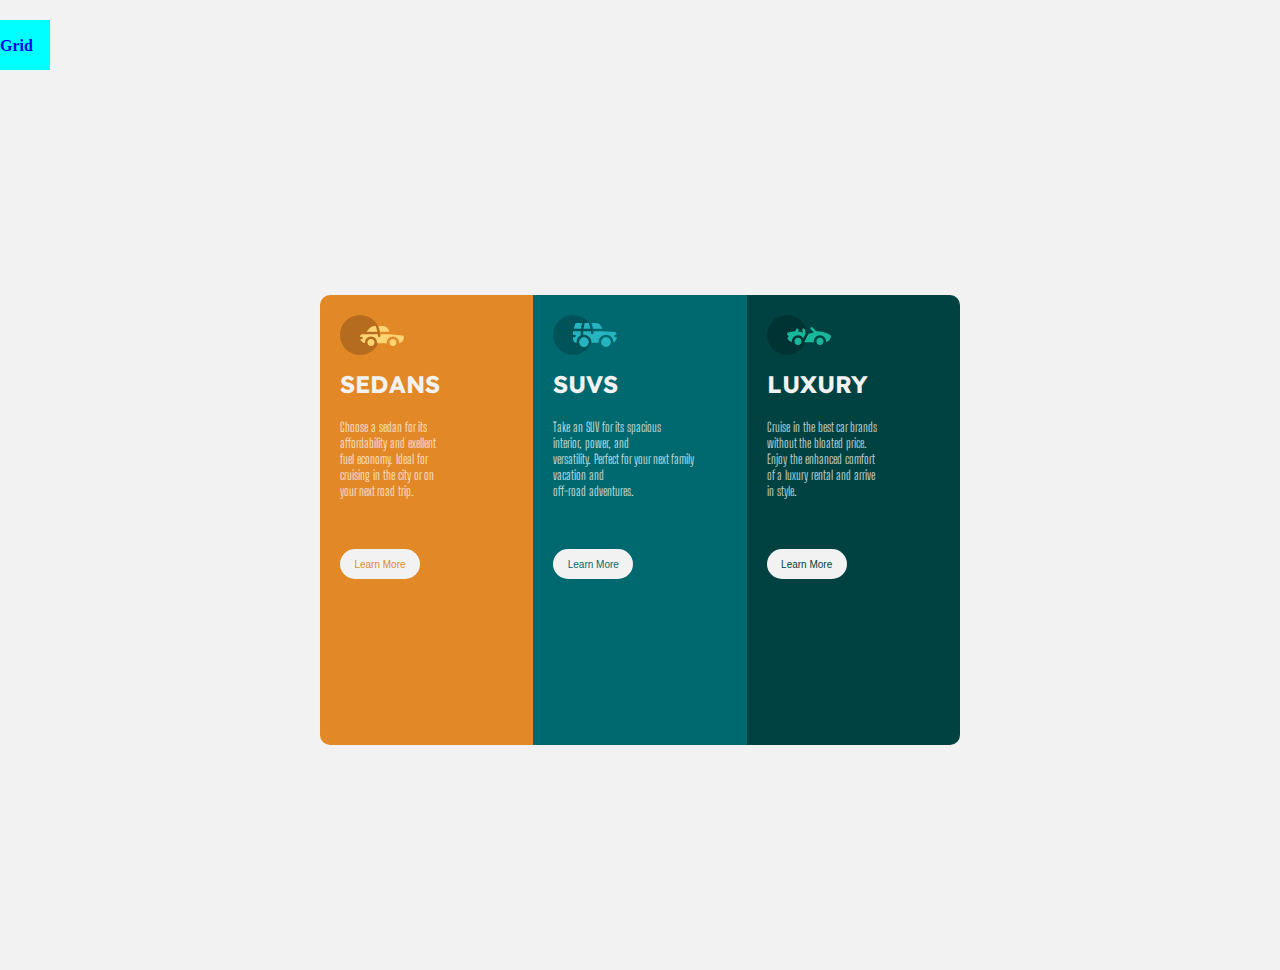
<file: index.html>
<!DOCTYPE html>
<html lang="en">
  <head>
    <meta charset="UTF-8" />
    <meta http-equiv="X-UA-Compatible" content="IE=edge" />
    <meta name="viewport" content="width=F, initial-scale=1.0" />
    <title>Flex-Box</title>
    <link rel="shortcut icon" type="images/png" href="images/favicon-32x32.png">
    <link rel="preconnect" href="https://fonts.googleapis.com">
    <link rel="preconnect" href="https://fonts.gstatic.com" crossorigin>
    <link href="https://fonts.googleapis.com/css2?family=Big+Shoulders+Display:wght@300;700&display=swap" rel="stylesheet">
    <link rel="preconnect" href="https://fonts.googleapis.com">
    <link rel="preconnect" href="https://fonts.gstatic.com" crossorigin>
    <link href="https://fonts.googleapis.com/css2?family=Lexend+Deca:wght@400;500&display=swap" rel="stylesheet">
    <link rel="stylesheet" href="index.css" />
  </head>
  <body>
    <header>
      <div><a href="grid.html">Grid</a></div>
    </header>
    <main>
      <div class="first_div">
        <img src="images/icon-sedans.svg" alt="image if a car" />
        <h2>SEDANS</h2>
        <p>
          Choose a sedan for its <br />affordability and exellent <br />fuel
          economy. Ideal for <br />
          cruising in the city or on <br />
          your next road trip.
        </p>
        <button>Learn More</button>
      </div>
      <div class="second_div">
        <img src="images/icon-suvs.svg" alt="image of a car" />
        <h2>SUVS</h2>
        <p>
          Take an SUV for its spacious <br />interior, power, and
          <br />versatility. Perfect for your next family vacation and
          <br />off-road adventures.
        </p>
        <button>Learn More</button>
      </div>
      <div class="third_div">
        <img src="images/icon-luxury.svg" alt="image of a car" />
        <h2>LUXURY</h2>
        <p>
          Cruise in the best car brands <br />without the bloated price.
          <br />Enjoy the enhanced comfort <br />of a luxury rental and arrive
          <br />in style.
        </p>
        <button>Learn More</button>
      </div>
    </main>
  </body>
</html>
</file>
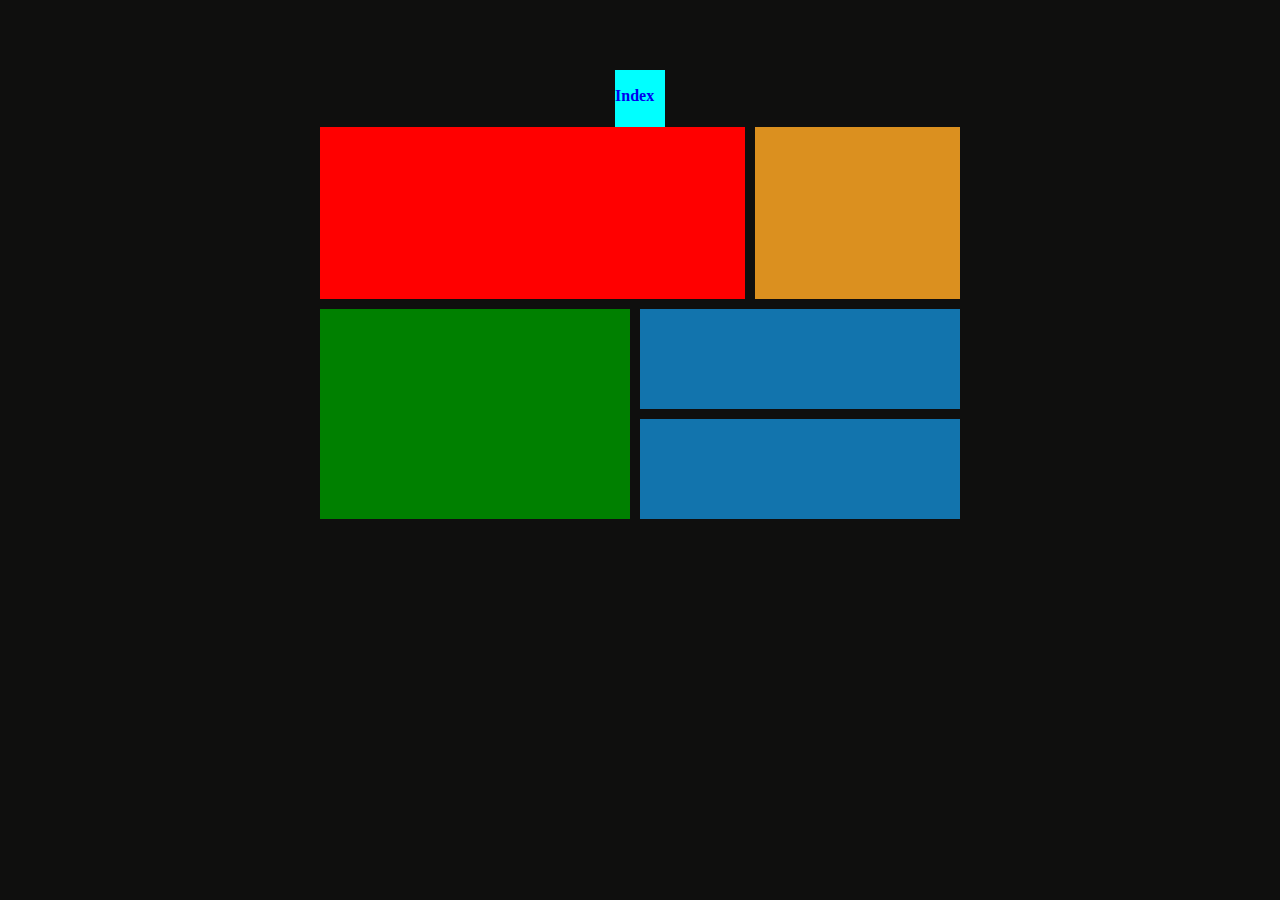
<file: grid.html>
<!DOCTYPE html>
<html lang="en">
  <head>
    <meta charset="UTF-8" />
    <meta http-equiv="X-UA-Compatible" content="IE=edge" />
    <meta name="viewport" content="width=device-width, initial-scale=1.0" />
    <title>Document</title>
    <link rel="shortcut icon" type="images/png" href="images/favicon-32x32.png">
    <link rel="stylesheet" href="grid.css" />
  </head>
  <body>
    <header><div><a href="index.html">Index</a></div></header>
    <main>
        <div class="box_a"><br><br> <br><br></div>
        <div class="box_b"></div>
        <div class="box_c"></div>
        <div class="box_d"></div>
        <div class="box_e"></div>
    </main>
  </body>
</html>
</file>
<file: index.css>
* {
  margin: 0;
  padding: 0;
  box-sizing: border-box;
}
body {
  background-color: hsl(0, 0%, 95%);
}
header div {
  width: 50px;
  height: 50px;
  background-color: aqua;
  margin-top: 20px;
  padding-top: 17px;
  font-weight: bold;
}
header div a {
  text-decoration: none;
}
main {
  width: 50%;
  margin: auto;
  display: flex;
  justify-content: center;
  align-items: center;
  height: 100vh;
}
.first_div {
  background-color: hsl(31, 77%, 52%);
  padding: 20px;
  width: 50%;
  height: 50%;
  border-radius: 10px 0px 0px 10px;
}
.first_div h2 {
  color: hsl(0, 0%, 95%);
  font-family: 'Lexend Deca', sans-serif;
  padding-top: 10px;
}
.first_div p {
  color: hsla(0, 0%, 100%, 0.75);
  font-size: 13px;
  margin-top: 20px;
  font-family: 'Big Shoulders Display', 'cursive';
}
.first_div button {
  background-color: hsl(0, 0%, 95%);
  color: hsl(31, 77%, 52%);
  width: 80px;
  height: 30px;
  border: 0;
  border-radius: 20px;
  font-size: 10px;
  margin-top: 50px;
  cursor: pointer;
}
.first_div button:hover {
  background-color: hsl(31, 77%, 52%);
  color: hsl(0, 0%, 95%);
  transition: 0.7s;
  border: 2px solid black;
  border-color: hsl(0, 0%, 95%);
}
.second_div {
  background-color: hsl(184, 100%, 22%);
  padding: 20px;
  width: 50%;
  height: 50%;
}
.second_div h2 {
  color: hsl(0, 0%, 95%);
  font-family: 'Lexend Deca', sans-serif;
  padding-top: 10px;
}
.second_div p {
  color: hsla(0, 0%, 100%, 0.75);
  font-size: 13px;
  margin-top: 20px;
  font-family: 'Big Shoulders Display', 'cursive';
}
.second_div button {
  background-color: hsl(0, 0%, 95%);
  color: hsl(184, 100%, 22%);
  width: 80px;
  height: 30px;
  border: 0;
  border-radius: 20px;
  font-size: 10px;
  margin-top: 50px;
  cursor: pointer;
}
.second_div button:hover {
  background-color: hsl(184, 100%, 22%);
  color: hsl(0, 0%, 95%);
  transition: 0.7s;
  border: 2px solid black;
  border-color: hsl(0, 0%, 95%);
}
.third_div {
  background-color: hsl(179, 100%, 13%);
  padding: 20px;
  width: 50%;
  height: 50%;
  border-radius: 0px 10px 10px 0px;
}
.third_div h2 {
  color: hsl(0, 0%, 95%);
  font-family: 'Lexend Deca', sans-serif;
  padding-top: 10px;
}
.third_div p {
  color: hsla(0, 0%, 100%, 0.75);
  font-size: 13px;
  margin-top: 20px;
  font-family: 'Big Shoulders Display', 'cursive';
}
.third_div button {
  background-color: hsl(0, 0%, 95%);
  color: hsl(179, 100%, 13%);
  width: 80px;
  height: 30px;
  border: 0;
  border-radius: 20px;
  font-size: 10px;
  margin-top: 50px;
  cursor: pointer;
}
.third_div button:hover {
  background-color: hsl(179, 100%, 13%);
  color: hsl(0, 0%, 95%);
  transition: 0.7s;
  border: 2px solid black;
  border-color: hsl(0, 0%, 95%);
}
</file>
<file: grid.css>
* {
    margin: 0;
    padding: 0;
}
body {
    background-color: rgb(15, 15, 14);
    place-items: center;
    height: 100vh;
}
header {
    padding-top: 50px;
}
header div {
    width: 50px;
    height: 40px;
    background-color: aqua;
    margin-top: 20px;
    padding-top: 17px;
    font-weight: bold;
}
header div a {
    text-decoration: none;
    
}
main {
    display: grid;
    grid-template-areas: 
    "a a a b"
    "c c d d"
    "c c e e"
    ;
    gap: 10px;
    width: 50%;
    margin: auto;
}
main div {
    padding: 50px;
    text-align: center;
}
.box_a {
    background-color: red;
    grid-area: a;
}
.box_b {
    background-color: rgb(219, 144, 31);
    grid-area: b;
}
.box_c {
    background-color: green;
    grid-area: c;
}
.box_d {
    background-color: rgb(18, 116, 173);
    grid-area: d;
}
.box_e {
    background-color: rgb(18, 116, 173);
    grid-area: e;
}
</file>
